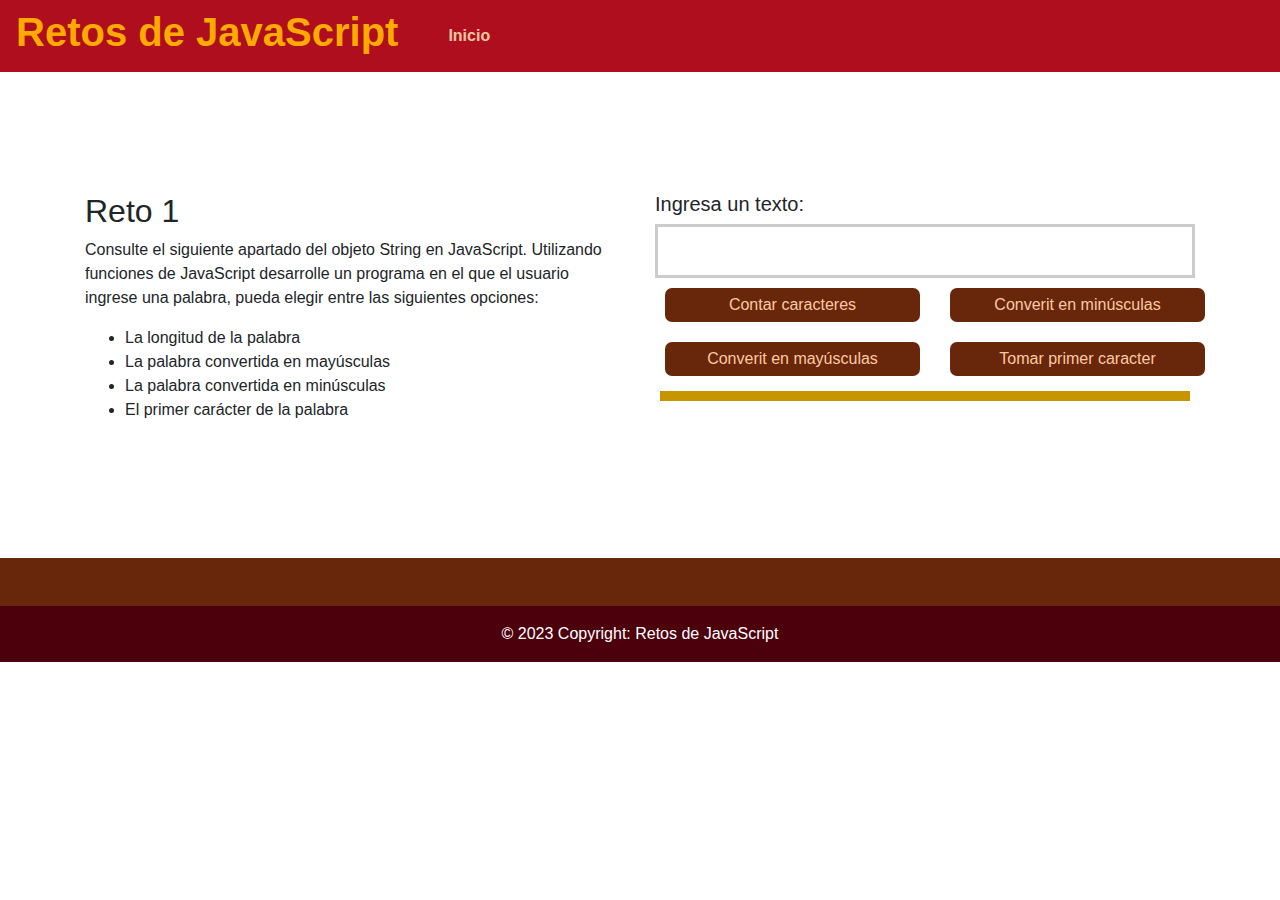
<file: Retos/views/Reto1.html>
<!DOCTYPE html>
<html lang="en">
<head>
    <meta charset="UTF-8">
    <meta http-equiv="X-UA-Compatible" content="IE=edge">
    <meta name="viewport" content="width=device-width, initial-scale=1.0">
    <title>Reto 1 - JavaScript</title>
    <link rel="stylesheet" href="../css/bootstrap.css">
</head>
<body>
    <header>
        <nav class="navbar navbar-expand-lg navbar-light navBar">
            <h1 class="tittle">Retos de JavaScript</h1>
    <div class="Options">
            <a href="../index.html" class="letterNAV barOptions"><b>Inicio</b></a>
    </div>
        </nav>
    </header>

    <div class="container">
        <br> <br> <br> <br> <br>
        <div class="row">
            <div class="col-md-6">
                <h2>Reto 1</h2>
                <p>Consulte el siguiente apartado del objeto String en JavaScript. Utilizando funciones de JavaScript desarrolle un programa en el que el usuario ingrese una palabra, pueda elegir entre las siguientes opciones:</p>
                <ul>
                    <li>La longitud de la palabra</li>
                    <li>La palabra convertida en mayúsculas</li>
                    <li>La palabra convertida en minúsculas</li>
                    <li>El primer carácter de la palabra</li>
                </ul>

            </div>
            <div class="col-md-6">
                <h5>Ingresa un texto:</h5>
                <input type="text" id="campoReto1" onchange="updated()">
                <div class="row">
                    <div class="col-md-6">
                        <button onclick="countingCharacters()" class="button2">Contar caracteres</button>
                        <button onclick="convertToUppercase()" class="button2">Converit en mayúsculas</button>
                    </div>
                    <div class="col-md-6">
                        <button onclick="convertToLowcase()" class="button2">Converit en minúsculas</button>
                        <button onclick="takeFirstCharacter()" class="button2">Tomar primer caracter</button>
                    </div>

                </div>
                
                

            <div class="viewEvent" id="viewEvent">

            </div>
            
            </div>
        </div>
    </div>

    <script src="../js/Retos.js"></script>

    <br> <br> <br> <br> <br>

    <footer class="bg-dark text-center text-white" >
        <div class=" p-4 pb-0" style="background-color: #68270b">

        </div>
        <div class="text-center p-3" style="background-color:#4c000c"> 
        © 2023 Copyright:
            <a class="text-white" href="Index.html">Retos de JavaScript</a>
        </div>
    </footer>
    
</body>
</html>
</file>
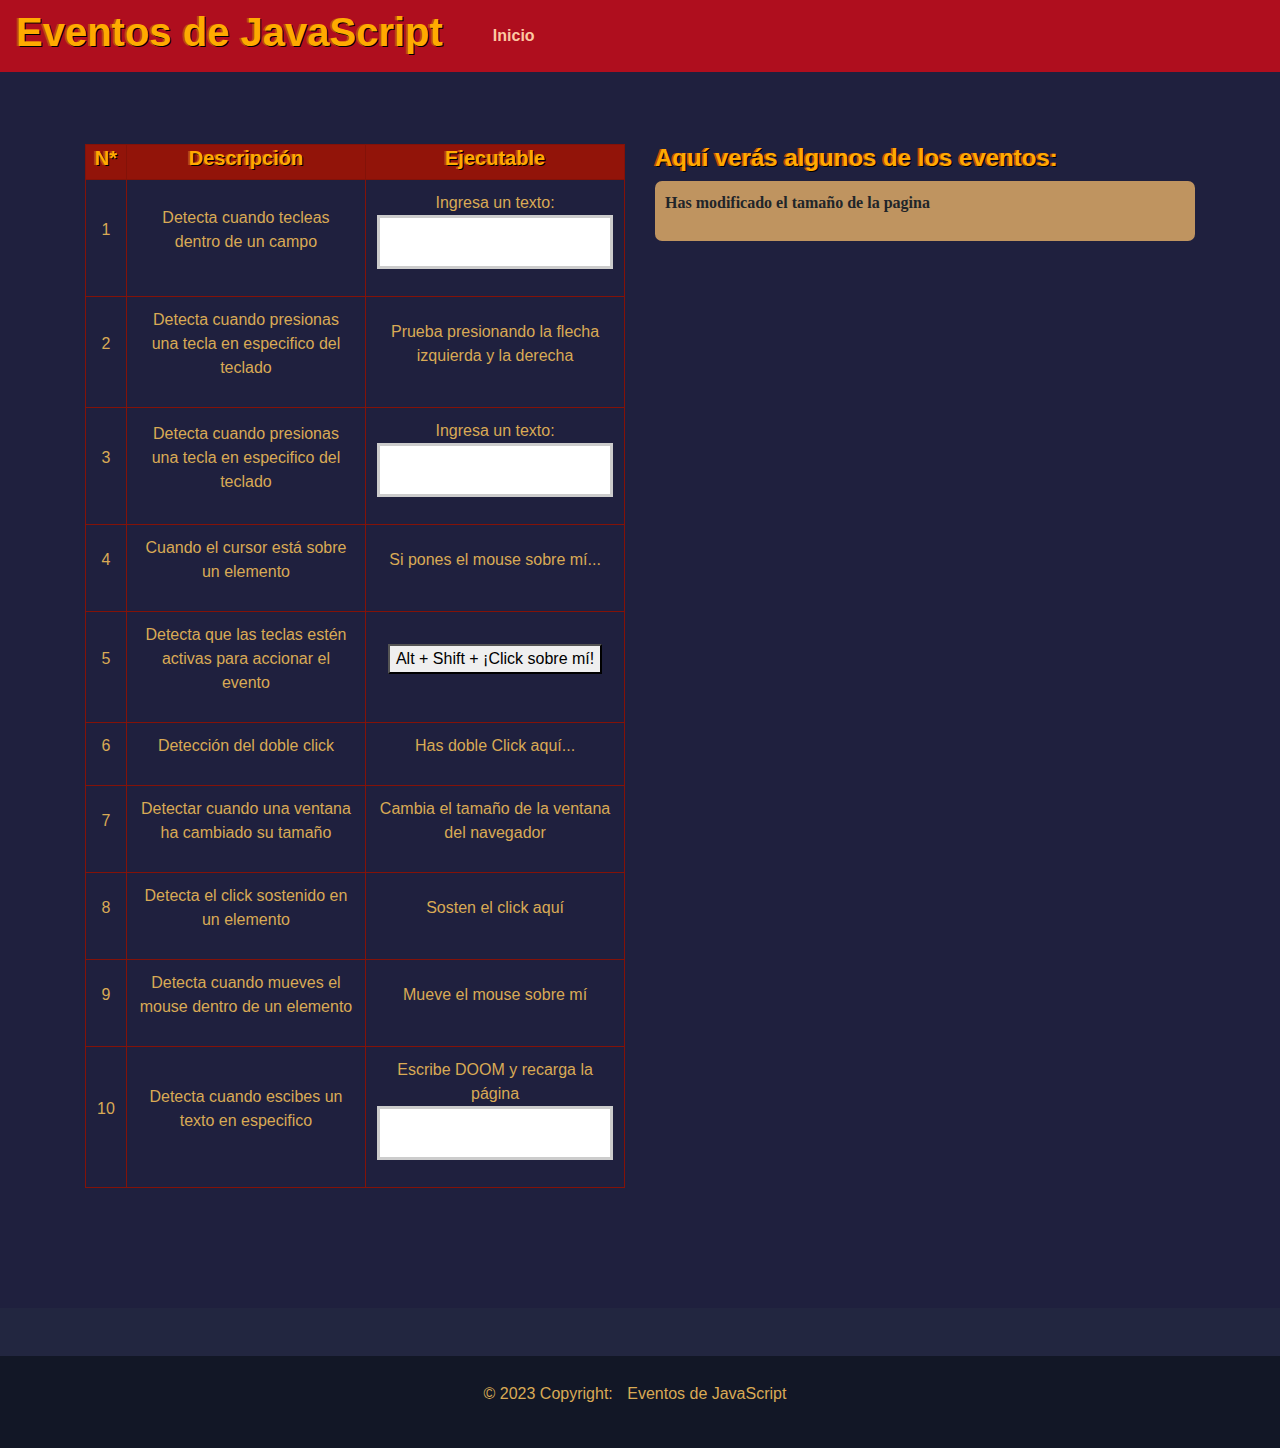
<file: Retos/views/Reto2.html>
<!DOCTYPE html>
<html lang="en">
<head>
    <meta charset="UTF-8">
    <meta http-equiv="X-UA-Compatible" content="IE=edge">
    <meta name="viewport" content="width=device-width, initial-scale=1.0">
    <title>Eventos JavaScript</title>
    <link rel="stylesheet" href="../css/reto2.css">
    <link rel="stylesheet" href="../css/bootstrap.css">
</head>
<body onload="onLoad()" class="body">

    <header>
        <nav class="navbar navbar-expand-lg navbar-light navBar" >
            <h1 class="tittle">Eventos de JavaScript</h1>
            <div class="Options">
                <a href="../index.html" class="letterNAV barOptions"><b>Inicio</b></a>
            </div>
        </nav>
    </header>

    <div class="container">
        <br> <br> <br>
    <div class="row" >
        <div class="col-md-6">
            <table border="1">
                <thead>
                <tr class="tableTittle">
                    <td><h5 class="tittle" >N*</h5></td>
                    <td><h5 class="tittle">Descripción</h5></td>
                    <td><h5 class="tittle">Ejecutable</h5></td>
                </tr>
                </thead>

                <tr>
                    <td><p class="text">1</p></td>
                    <td><p class="text">Detecta cuando tecleas dentro de un campo</p></td>
                    <td><p class="text">Ingresa un texto: <input type="text" onkeypress="pressKey()"></p></td>
                </tr>

                <tr>
                    <td><p class="text">2</p></td>
                    <td><p class="text">Detecta cuando presionas una tecla en especifico del teclado</p></td>
                    <td><p class="text"> Prueba presionando la flecha izquierda y la derecha </p></td>
                </tr>

                <tr>
                    <td><p class="text">3</p></td>
                    <td><p class="text">Detecta cuando presionas una tecla en especifico del teclado</p></td>
                    <td><p class="text">Ingresa un texto: <input type="text" id="fname" onchange="upperCase()"></p></td>
                </tr>

                <tr>
                    <td><p class="text">4</p></td>
                    <td><p class="text">Cuando el cursor está sobre un elemento</p></td>
                    <td><p onmouseover="mOver(this)" onmouseout="mOut(this)" class="text">Si pones el mouse sobre mí...</p></td>
                </tr>

                <tr>
                    <td><p class="text">5</p></td>
                    <td><p class="text">Detecta que las teclas estén activas para accionar el evento</p></td>
                    <td><p class="text"><button id="button">Alt + Shift + ¡Click sobre mí!</button></p></td>
                </tr>

                <tr>
                    <td><p class="text">6</p></td>
                    <td><p class="text">Detección del doble click</p></td>
                    <td><div id="dobleClick"><p class="text">Has doble Click aquí...</p></div></td>
                </tr>

                <tr>
                    <td><p class="text">7</p></td>
                    <td><p class="text">Detectar cuando una ventana ha cambiado su tamaño</p></td>
                    <td><p class="text">Cambia el tamaño de la ventana del navegador</p></td>
                </tr>

                <tr>
                    <td><p class="text">8</p></td>
                    <td><p class="text">Detecta el click sostenido en un elemento</p></td>
                    <td><p onmouseup="mouseUp()" onmousedown="mouseDown()" class="text">Sosten el click aquí</p></td>
                </tr>

                <tr>
                    <td><p class="text">9</p></td>
                    <td><p class="text">Detecta cuando mueves el mouse dentro de un elemento</p></td>
                    <td><div onmousemove="moveCursor()"><p class="text">Mueve el mouse sobre mí</p></div></td>
                </tr>

                <tr>
                    <td><p class="text">10</p></td>
                    <td><p class="text">Detecta cuando escibes un texto en especifico</p></td>
                    <td><p class="text">Escribe DOOM y recarga la página<input type="text" id="campo1" onchange="updateDoom()"></p></td>
                </tr>
            
            </table>
        </div>
    
        <div class="col-md-6">
            <h4 class="tittle">Aquí verás algunos de los eventos: </h4>
            <div class="actions" id="showActions">
            </div>

        </div>
    </div>
    
    </div>


    <script src="../js/reto2.js"></script>


    <br> <br> <br> <br> <br>

    <footer class="bg-dark text-center text-white" >
        <div class=" p-4 pb-0" style="background-color:  #222640">

        </div>
        <div class="text-center p-3" style="background-color: #121726"> 
            <p class="text"> © 2023 Copyright: <a class="text" href="Reto2.html">Eventos de JavaScript</a></p>
        </div>
    </footer>
    
</body>
</html>
</file>
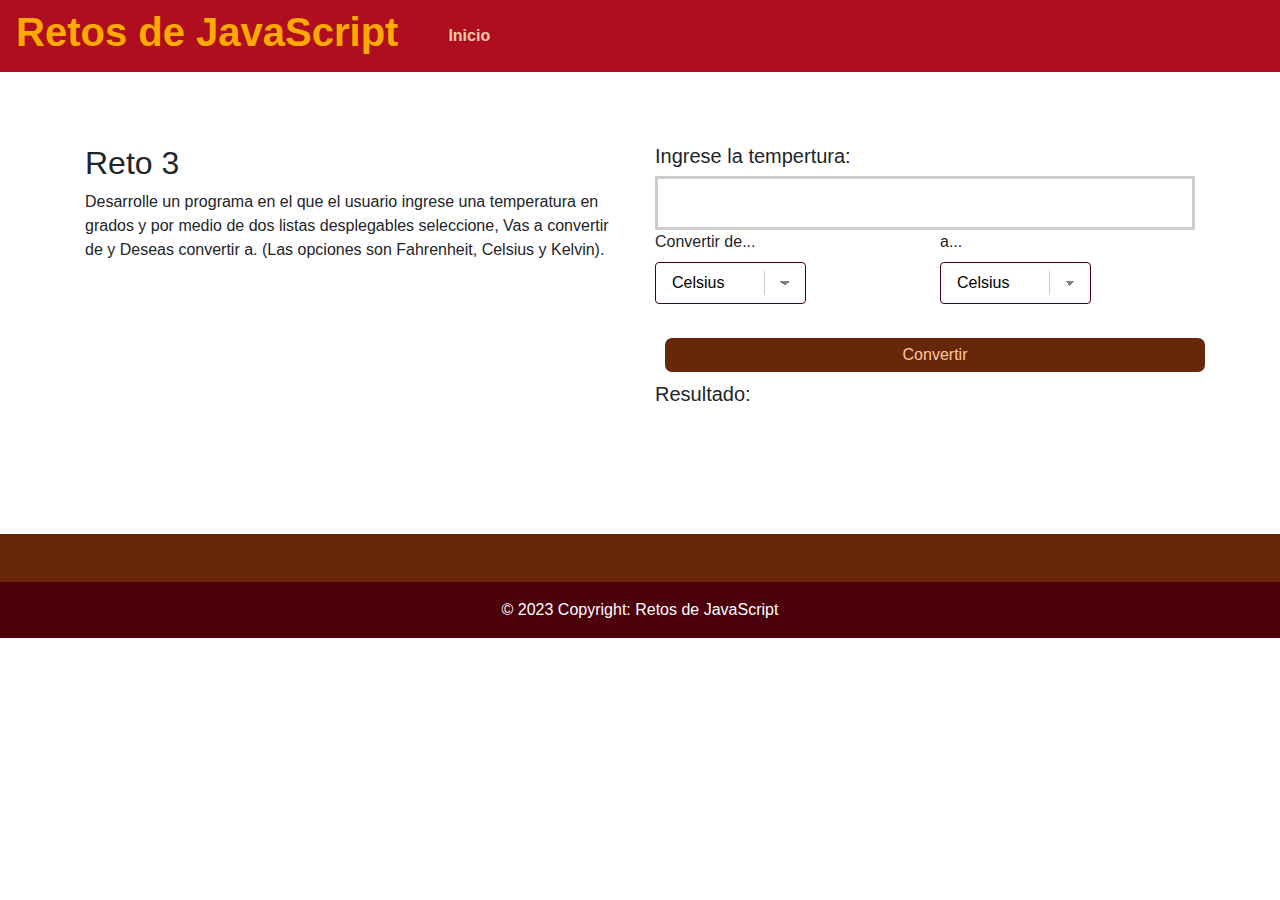
<file: Retos/views/Reto3.html>
<!DOCTYPE html>
<html lang="en">
<head>
    <meta charset="UTF-8">
    <meta http-equiv="X-UA-Compatible" content="IE=edge">
    <meta name="viewport" content="width=device-width, initial-scale=1.0">
    <title>Reto 3 - JavaScript</title>
    <link rel="stylesheet" href="../css/bootstrap.css">
</head>

<body>
    <header>
        <nav class="navbar navbar-expand-lg navbar-light navBar">
            <h1 class="tittle">Retos de JavaScript</h1>
    <div class="Options">
            <a href="../index.html" class="letterNAV barOptions"><b>Inicio</b></a>
    </div>
        </nav>
    </header>


    <div class="container">
        <br> <br> <br>
    <div class="row">
        <div class="col-md-6">
            <h2>Reto 3</h2>
            Desarrolle un programa en el que el usuario ingrese una temperatura en grados y por medio de dos listas desplegables seleccione, Vas a convertir de y Deseas convertir a. (Las opciones son Fahrenheit, Celsius y Kelvin).
        </div>
        <div class="col-md-6">
            <h5>Ingrese la tempertura:</h5>
            <input type="number" id="campoReto3">
        <br>
            <div class="row">
                <div class="col-md-6">
                    <label for="">Convertir de...</label>
                    <br>
                    <select name="from" id="from" onchange="">
                        <option value="fromTemp1">Celsius</option>
                        <option value="fromTemp2">Fahrenheit</option>
                        <option value="fromTemp3">Kelvin</option>
                    </select>
                </div>
                <div class="col-md-6">
                    <label for="">a...</label>
                    <br>
                    <select name="to" id="to" onchange="">
                        <option value="toTemp1">Celsius</option>
                        <option value="toTemp2">Fahrenheit</option>
                        <option value="toTemp3">Kelvin</option>
                    </select>
                </div>
            </div>
       
        <br>

            <button class="button2" onclick="convertTemperature()">Convertir</button>

        <br>
        
            <h5>Resultado:</h5>
            <div id="resultField"></div>
            
        </div>
    </div>
    </div>






<script src="../js/Retos.js"></script>

<br> <br> <br> <br> <br>

<footer class="bg-dark text-center text-white" >
    <div class=" p-4 pb-0" style="background-color: #68270b">

    </div>
    <div class="text-center p-3" style="background-color:#4c000c"> 
    © 2023 Copyright:
        <a class="text-white" href="Index.html">Retos de JavaScript</a>
    </div>
</footer>

</body>
</html>
</file>
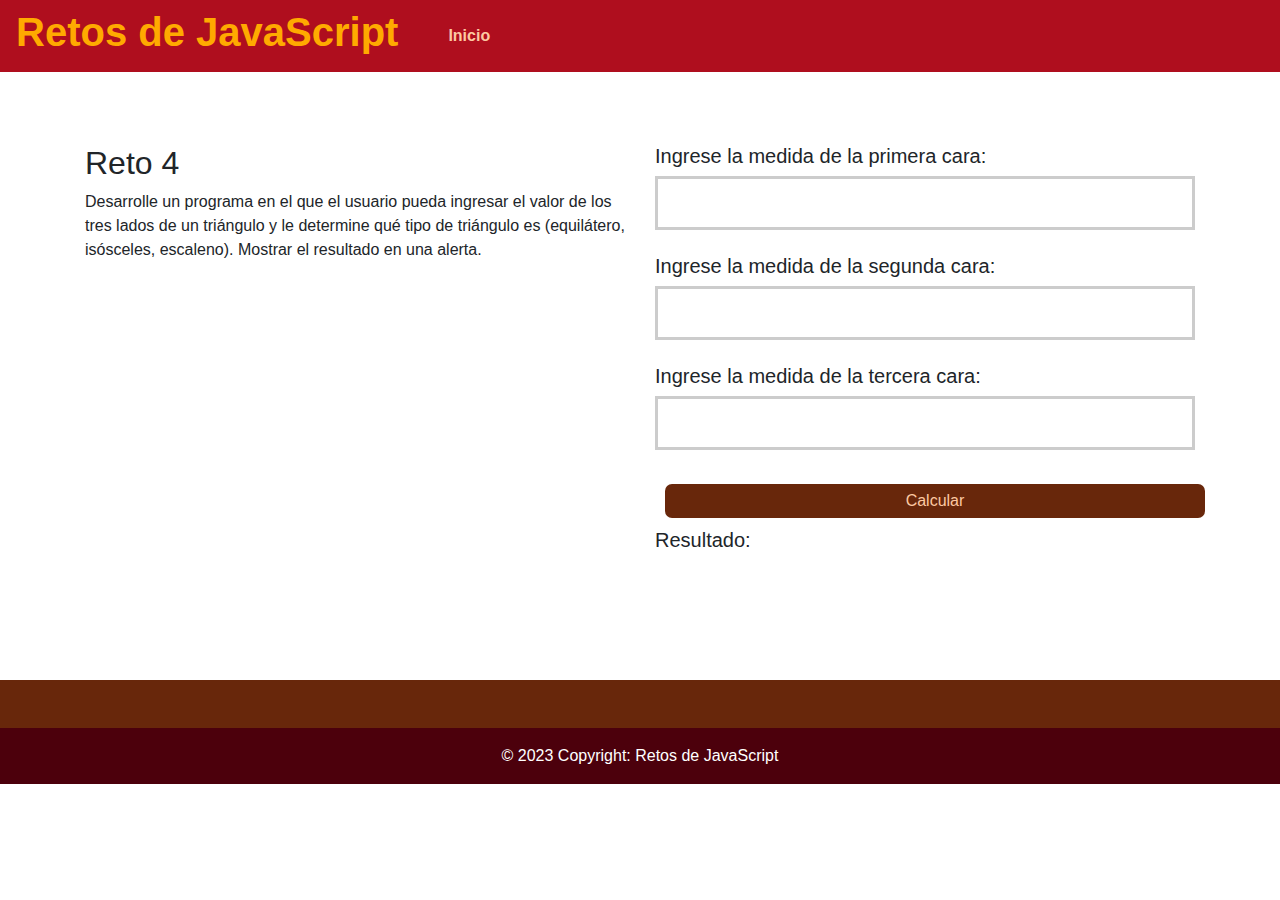
<file: Retos/views/Reto4.html>
<!DOCTYPE html>
<html lang="en">
<head>
    <meta charset="UTF-8">
    <meta http-equiv="X-UA-Compatible" content="IE=edge">
    <meta name="viewport" content="width=device-width, initial-scale=1.0">
    <title>Reto 4 - JavaScript</title>
    <link rel="stylesheet" href="../css/bootstrap.css">
</head>

<body>
    <header>
        <nav class="navbar navbar-expand-lg navbar-light navBar">
            <h1 class="tittle">Retos de JavaScript</h1>
    <div class="Options">
            <a href="../index.html" class="letterNAV barOptions"><b>Inicio</b></a>
    </div>
        </nav>
    </header>


    <div class="container">
        <br> <br> <br>
    <div class="row">
        <div class="col-md-6">
            <h2>Reto 4</h2>
            Desarrolle un programa en el que el usuario pueda ingresar el valor de los tres lados de un triángulo y le determine qué tipo de triángulo es (equilátero, isósceles, escaleno). Mostrar el resultado en una alerta.
        </div>
        <div class="col-md-6">
            <h5>Ingrese la medida de la primera cara:</h5>
            <input type="number" id="firstSide" onchange="updated4()">

            <br> <br>
            
            <h5>Ingrese la medida de la segunda cara:</h5>
            <input type="number" id="secondSide" onchange="updated4()">

            <br> <br>

            <h5>Ingrese la medida de la tercera cara:</h5>
            <input type="number" id="thirdSide" onchange="updated4()">
            
            <br> <br>

            <button class="button2" onclick="guessTriangle()">Calcular</button>

        <br>
        
            <h5>Resultado:</h5>
            <div id="resultField4"></div>
            
        </div>
    </div>
    </div>






<script src="../js/Retos.js"></script>

<br> <br> <br> <br> <br>

<footer class="bg-dark text-center text-white" >
    <div class=" p-4 pb-0" style="background-color: #68270b">

    </div>
    <div class="text-center p-3" style="background-color:#4c000c"> 
    © 2023 Copyright:
        <a class="text-white" href="Index.html">Retos de JavaScript</a>
    </div>
</footer>

</body>
</html>
</file>
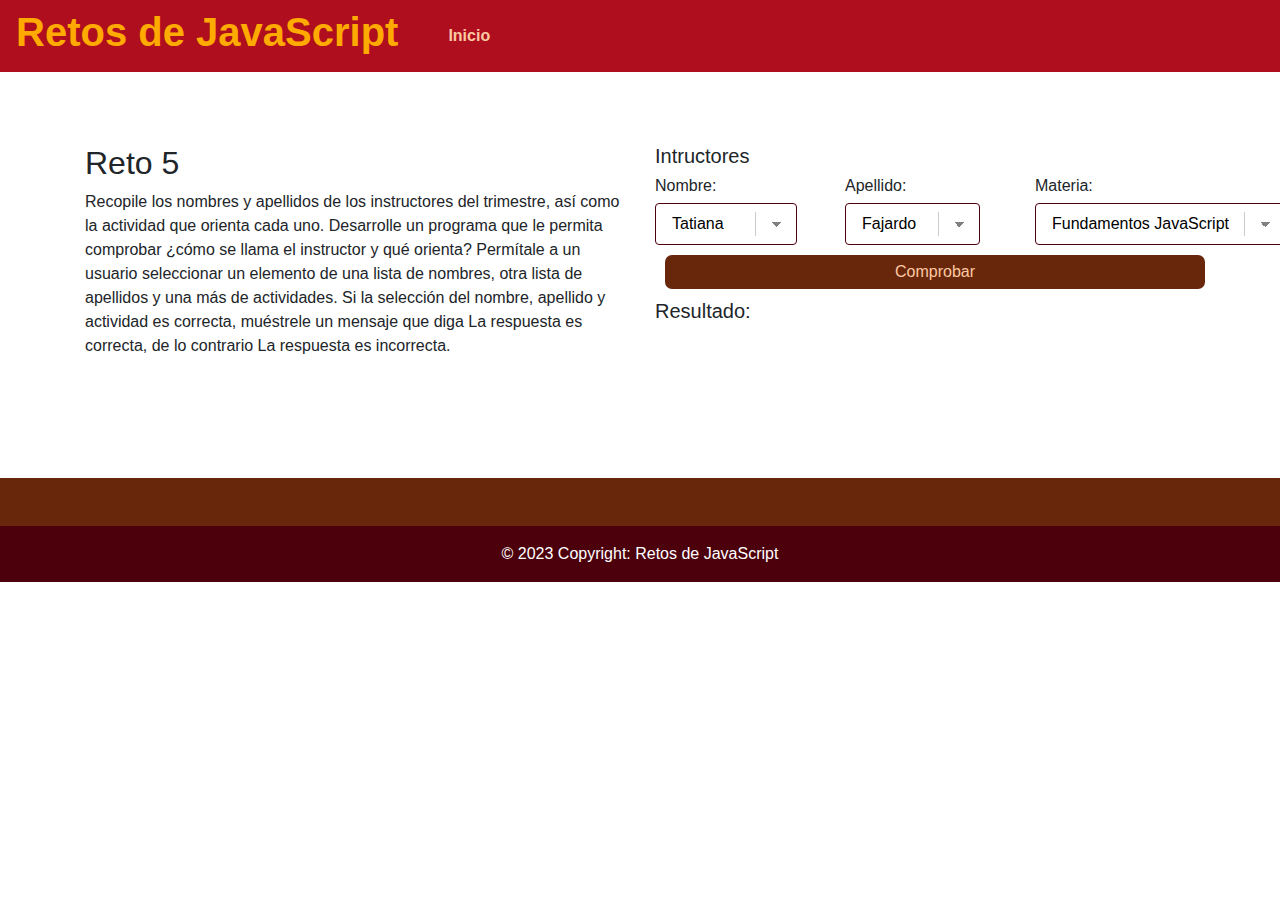
<file: Retos/views/Reto5.html>
<!DOCTYPE html>
<html lang="en">
<head>
    <meta charset="UTF-8">
    <meta http-equiv="X-UA-Compatible" content="IE=edge">
    <meta name="viewport" content="width=device-width, initial-scale=1.0">
    <title>Reto 5 - JavaScript</title>
    <link rel="stylesheet" href="../css/bootstrap.css">
</head>

<body>
    <header>
        <nav class="navbar navbar-expand-lg navbar-light navBar">
            <h1 class="tittle">Retos de JavaScript</h1>
    <div class="Options">
            <a href="../index.html" class="letterNAV barOptions"><b>Inicio</b></a>
    </div>
        </nav>
    </header>


    <div class="container">
        <br> <br> <br>
    <div class="row">
        <div class="col-md-6">
            <h2>Reto 5</h2>
            Recopile los nombres y apellidos de los instructores del trimestre, así como la actividad que orienta cada uno. Desarrolle un programa que le permita comprobar ¿cómo se llama el instructor y qué orienta? Permítale a un usuario seleccionar un elemento de una lista de nombres, otra lista de apellidos y una más de actividades. Si la selección del nombre, apellido y actividad es correcta, muéstrele un mensaje que diga La respuesta es correcta, de lo contrario La respuesta es incorrecta.
        </div>
        <div class="col-md-6">
            <h5>Intructores</h5>
            <div class="row">
                <div class="col-md-4">
                    <h6>Nombre:</h6>
                    <select name="name" id="name" onchange="updated5()">
                        <option value="1">Tatiana</option>
                        <option value="2">Jennifer</option>
                        <option value="3">Jonathan</option>
                        <option value="4">Lorena</option>
                        <option value="5">Margarita</option>
                        <option value="6">Paula</option>
                        <option value="7">Uldarico</option>
                    </select>
                </div>
                <div class="col-md-4">
                    <h6>Apellido:</h6>
                    <select name="lastName" id="lastName" onchange="updated5()">
                        <option value="2">Fajardo</option>
                        <option value="6">Romero</option>
                        <option value="7">Andrade</option>
                        <option value="5">Guarin</option>
                        <option value="4">Medina</option>
                        <option value="3">Espitia</option>
                        <option value="1">Cabrera</option>
                    </select>
                </div>
                <div class="col-md-4">
                    <h6>Materia:</h6>
                    <select name="subject" id="subject" onchange="updated5()">
                        <option value="2">Fundamentos JavaScript</option>
                        <option value="3">Consultas SQL y NoSQL</option>
                        <option value="2">Diseño de proyecto</option>
                        <option value="5">Prototipado de interfaz</option>
                        <option value="6">Emprenidmiento</option>
                        <option value="1">Java avanzado</option>
                        <option value="4">Comunicación</option>
                        <option value="7">Python básico</option>
                    </select>
                </div>
            </div>
       

            <button class="button2" onclick="verify()">Comprobar</button>

        <br>
        
            <h5>Resultado:</h5>
            <div id="resultField5"></div>
            
        </div>
    </div>
    </div>






<script src="../js/Retos.js"></script>

<br> <br> <br> <br> <br>

<footer class="bg-dark text-center text-white" >
    <div class=" p-4 pb-0" style="background-color: #68270b">

    </div>
    <div class="text-center p-3" style="background-color:#4c000c"> 
    © 2023 Copyright:
        <a class="text-white" href="Index.html">Retos de JavaScript</a>
    </div>
</footer>

</body>
</html>
</file>
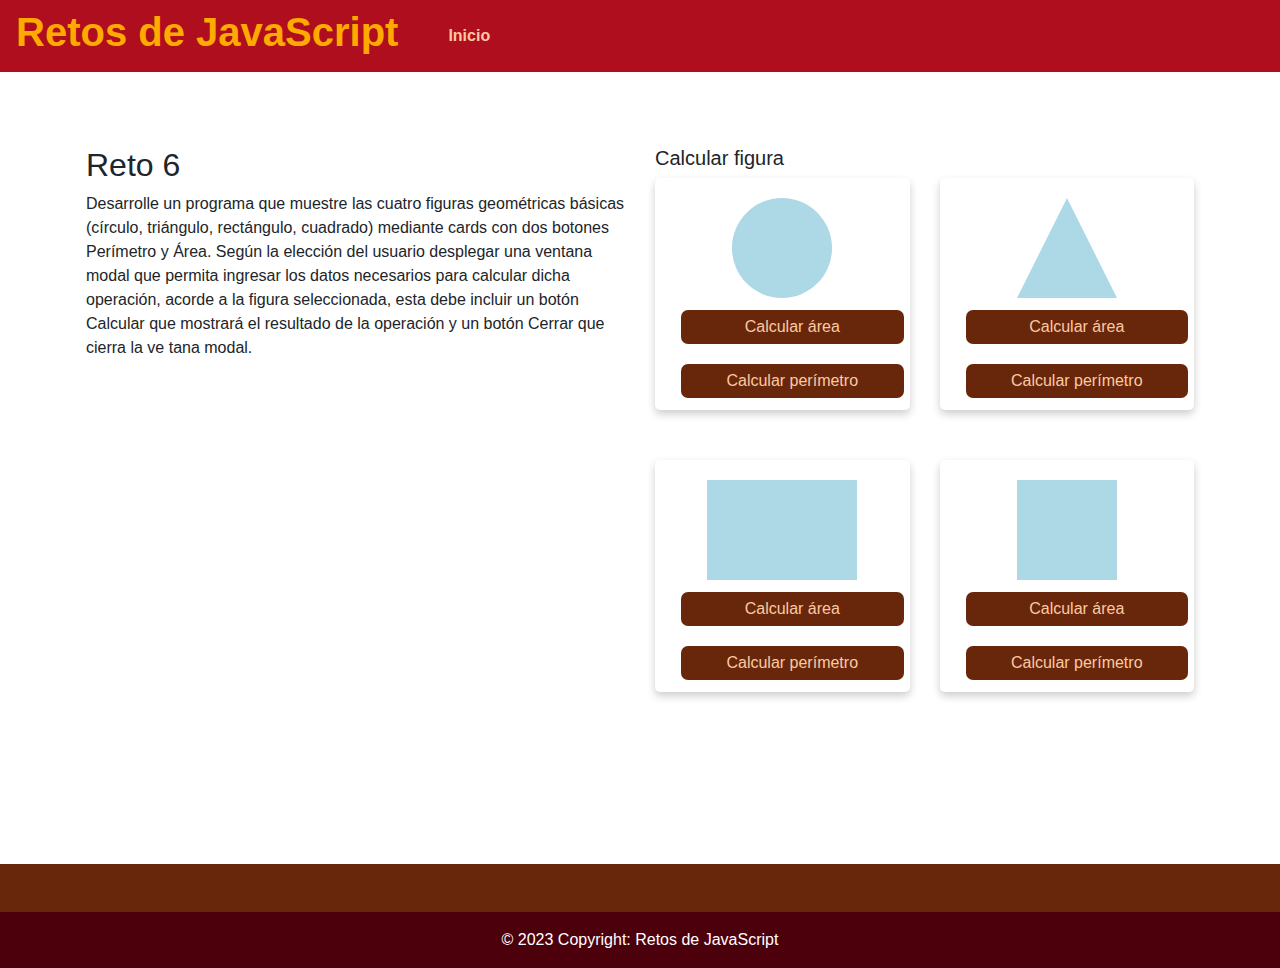
<file: Retos/views/Reto6.html>
<!DOCTYPE html>
<html lang="en">
<head>
    <meta charset="UTF-8">
    <meta http-equiv="X-UA-Compatible" content="IE=edge">
    <meta name="viewport" content="width=device-width, initial-scale=1.0">
    <title>Reto 6 - JavaScript</title>
    <link rel="stylesheet" href="../css/bootstrap.css">
    <link rel="stylesheet" href="../css/cardsAndModals.css">
</head>

<body>
    <header>
        <nav class="navbar navbar-expand-lg navbar-light navBar">
            <h1 class="tittle">Retos de JavaScript</h1>
    <div class="Options">
            <a href="../index.html" class="letterNAV barOptions"><b>Inicio</b></a>
    </div>
        </nav>
    </header>


    <div class="container">
        <br> <br> <br>
    <div class="row">
        <div class="col-md-6">
            <h2>Reto 6</h2>
            Desarrolle un programa que muestre las cuatro figuras geométricas básicas (círculo, triángulo, rectángulo, cuadrado) mediante cards con dos botones Perímetro y Área. Según la elección del usuario desplegar una ventana modal que permita ingresar los datos necesarios para calcular dicha operación, acorde a la figura seleccionada, esta debe incluir un botón Calcular que mostrará el resultado de la operación y un botón Cerrar que cierra la ve tana modal.
        </div>
        <div class="col-md-6">
            <h5>Calcular figura</h5>
            <div class="row">
                <div class="col-md-6">

                    <div class="cards">
                        <div class="circulo"></div>
                        <div class="container">
                            <button class="button2" onclick="openCircleAreaModal()">Calcular área</button>
                            <button class="button2" onclick="openCirclePerimeterModal()">Calcular perímetro</button>
                        </div>
                    </div>
                </div>

                <br> <br> <br>

                <div class="col-md-6">

                    <div class="cards">
                        <div class="triangulo"></div>
                        <div class="container">
                            <button class="button2" onclick="openTriangleAreaModal()">Calcular área</button>
                            <button class="button2" onclick="openTrianglePerimeterModal()">Calcular perímetro</button>
                        </div>
                    </div>
                </div>

                <br> <br> <br> 

                <div class="col-md-6">

                    <div class="cards">
                        <div class="rectangulo"></div>
                        <div class="container">
                            <button class="button2" onclick="openRectangleAreaModal()">Calcular área</button>
                            <button class="button2" onclick="openRectanglePerimeterModal()">Calcular perímetro</button>
                        </div>
                    </div>
                </div>

                <br> <br> <br>

                <div class="col-md-6">

                    <div class="cards">
                        <div class="cuadrado"></div>
                        <div class="container">
                            <button class="button2" onclick="openSquareAreaModal()">Calcular área</button>
                            <button class="button2" onclick="openSquarePerimeterModal()">Calcular perímetro</button>
                        </div>
                    </div>
                </div>
            </div>
            <div>

            </div>
        </div>
    </div>
</div>

    <!--Ventana modal del circulo-->
    <div id="modalWindowCircleArea" class="modalWindowCircleArea">
        <div class="modalContent">
            <h3>Calcular área</h3>
            <h6>Ingrese el radio del circulo:</h6>
            <input type="number" id="radiusArea">

            <h5>Resultado:</h5>
            <div id="resultField5CirleArea"></div>

            <button class="button2" onclick="calculateCircleArea()">Calcular</button>
            <button class="button2" onclick="closeCircleArea()">Cerrar</button>
        </div>
    </div>

    <div id="modalWindowCirclePerimeter" class="modalWindowCirclePerimeter">
        <div class="modalContent">
            <h3>Calcular perímetro</h3>
            <h6>Ingrese el radio del circulo:</h6>
            <input type="number" id="radiusPerimeter">

            <h5>Resultado:</h5>
            <div id="resultField5CirclePerimeter"></div>

            <button class="button2" onclick="calculateCirclePerimeter()">Calcular</button>
            <button class="button2" onclick="closeCirclePerimeter()">Cerrar</button>
        </div>
    </div>



    <!--Ventana modal del triangulo-->
    <div id="modalWindowTriangleArea" class="modalWindowTriangleArea">
        <div class="modalContent">
            <h3>Calcular área</h3>
            <h6>Ingrese la base del triangulo:</h6>
            <input type="number" id="baseArea">
            <h6>Ingrese la altura del triangulo:</h6>
            <input type="number" id="heightArea">

            <h5>Resultado:</h5>
            <div id="resultField5TriangleArea"></div>

            <button class="button2" onclick="calculateTriangleArea()">Calcular</button>
            <button class="button2" onclick="closeTriangleArea()">Cerrar</button>
        </div>
    </div>

    <div id="modalWindowTrianglePerimeter" class="modalWindowTrianglePerimeter">
        <div class="modalContent">
            <h3>Calcular Perimetro</h3>
            <h6>Ingrese uno de los lados del triangulo:</h6>
            <input type="number" id="side1Triangle">
            <h6>Ingrese uno de los lados del triangulo:</h6>
            <input type="number" id="side2Triangle">
            <h6>Ingrese uno de los lados del triangulo:</h6>
            <input type="number" id="side3Triangle">

            <h5>Resultado:</h5>
            <div id="resultField5TrianglePerimeter"></div>

            <button class="button2" onclick="calculateTrianglePerimeter()">Calcular</button>
            <button class="button2" onclick="closeTrianglePerimeter()">Cerrar</button>
        </div>
    </div>
    


    <!--Ventana modal del rectangulo-->
    <div id="modalWindowRectangleArea" class="modalWindowRectangleArea">
        <div class="modalContent">
            <h3>Calcular área</h3>
            <h6>Ingrese el largo del rectangulo:</h6>
            <input type="number" id="side1RectangleArea">
            <h6>Ingrese el ancho del rectangulo:</h6>
            <input type="number" id="side2RectangleArea">

            <h5>Resultado:</h5>
            <div id="resultField5RectangleArea"></div>

            <button class="button2" onclick="calculateRectangleArea()">Calcular</button>
            <button class="button2" onclick="closeRectangleArea()">Cerrar</button>
        </div>
    </div>

    <div id="modalWindowRectanglePerimeter" class="modalWindowRectanglePerimeter">
        <div class="modalContent">
            <h3>Calcular perímetro</h3>
            <h6>Ingrese el largo del rectangulo:</h6>
            <input type="number" id="side1RectanglePerimeter">
            <h6>Ingrese el ancho del rectangulo:</h6>
            <input type="number" id="side2RectanglePerimeter">

            <h5>Resultado:</h5>
            <div id="resultField5RectanglePerimeter"></div>

            <button class="button2" onclick="calculateRectanglePerimeter()">Calcular</button>
            <button class="button2" onclick="closeRectanglePerimeter()">Cerrar</button>
        </div>
    </div>



    <!--Ventana modal del cuadrado-->
    <div id="modalWindowSquareArea" class="modalWindowSquareArea">
        <div class="modalContent">
            <h3>Calcular área</h3>
            <h6>Ingrese una de las caras del cuadrado:</h6>
            <input type="number" id="side1SquareArea">

            <h5>Resultado:</h5>
            <div id="resultField5SquareArea"></div>

            <button class="button2" onclick="calculateSquareArea()">Calcular</button>
            <button class="button2" onclick="closeSquareArea()">Cerrar</button>
        </div>
    </div>

    <div id="modalWindowSquarePerimeter" class="modalWindowSquarePerimeter">
        <div class="modalContent">
            <h3>Calcular perímetro</h3>
            <h6>Ingrese una de las caras del cuadrado:</h6>
            <input type="number" id="side1SquarePerimeter">

            <h5>Resultado:</h5>
            <div id="resultField5SquarePerimeter"></div>

            <button class="button2" onclick="calculateSquarePerimeter()">Calcular</button>
            <button class="button2" onclick="closeSquareePerimeter()">Cerrar</button>
        </div>
    </div>




<script src="../js/Retos.js"></script>

<br> <br> <br> <br> <br>

<footer class="bg-dark text-center text-white" >
    <div class=" p-4 pb-0" style="background-color: #68270b">

    </div>
    <div class="text-center p-3" style="background-color:#4c000c"> 
    © 2023 Copyright:
        <a class="text-white" href="Index.html">Retos de JavaScript</a>
    </div>
</footer>

</body>
</html>

<!-- <input type="number" id="campoReto3" onchange="#()">
</file>
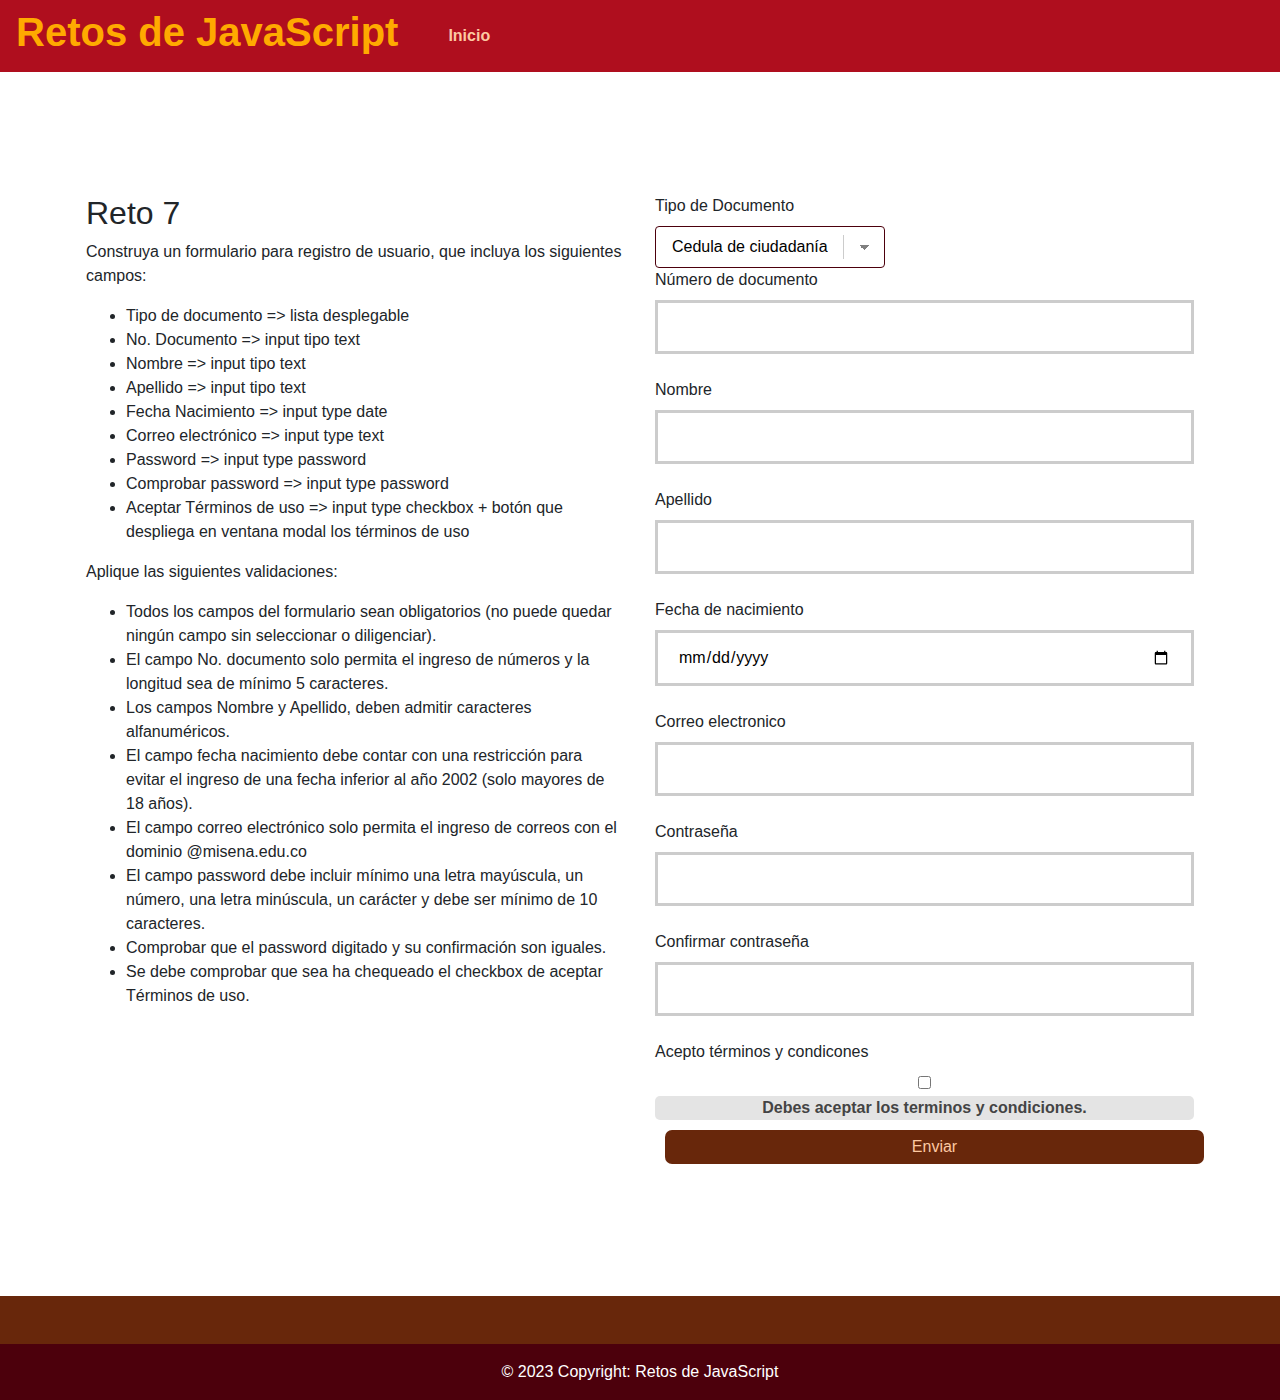
<file: Retos/views/Reto7.html>
<!DOCTYPE html>
<html lang="en">
<head>
    <meta charset="UTF-8">
    <meta http-equiv="X-UA-Compatible" content="IE=edge">
    <meta name="viewport" content="width=device-width, initial-scale=1.0">
    <title>Reto 7 - JavaScript</title>
    <link rel="stylesheet" href="../css/bootstrap.css">
    <link rel="stylesheet" href="../css/cardsAndModals.css">
</head>
<body>
    <header>
        <nav class="navbar navbar-expand-lg navbar-light navBar">
            <h1 class="tittle">Retos de JavaScript</h1>
    <div class="Options">
            <a href="../index.html" class="letterNAV barOptions"><b>Inicio</b></a>
    </div>
        </nav>
    </header>

    <div class="container">
        <br> <br> <br> <br> <br>
        <div class="row">
            <div class="col-md-6">
                <h2>Reto 7</h2>
                <p>Construya un formulario para registro de usuario, que incluya los siguientes campos: </p>
                <ul>
                    <li>Tipo de documento => lista desplegable</li>
                    <li>No. Documento => input tipo text</li>
                    <li>Nombre => input tipo text</li>
                    <li>Apellido => input tipo text</li>
                    <li>Fecha Nacimiento => input type date</li>
                    <li>Correo electrónico => input type text</li>
                    <li>Password => input type password</li>
                    <li>Comprobar password => input type password</li>
                    <li>Aceptar Términos de uso => input type checkbox + botón que despliega en ventana
                        modal los términos de uso</li>
                </ul>
                <p>Aplique las siguientes validaciones:</p>
                <ul>
                    <li>Todos los campos del formulario sean obligatorios (no puede quedar ningún
                        campo sin seleccionar o diligenciar).</li>
                    <li>El campo No. documento solo permita el ingreso de números y la longitud sea de
                        mínimo 5 caracteres.</li>
                    <li>Los campos Nombre y Apellido, deben admitir caracteres alfanuméricos.</li>
                    <li>El campo fecha nacimiento debe contar con una restricción para evitar el ingreso
                        de una fecha inferior al año 2002 (solo mayores de 18 años).</li>
                    <li>El campo correo electrónico solo permita el ingreso de correos con el dominio
                        @misena.edu.co</li>
                    <li>El campo password debe incluir mínimo una letra mayúscula, un número, una letra
                        minúscula, un carácter y debe ser mínimo de 10 caracteres.</li>
                    <li>Comprobar que el password digitado y su confirmación son iguales.</li>
                    <li>Se debe comprobar que sea ha chequeado el checkbox de aceptar Términos de uso.</li>
                </ul>

            </div>
            <div class="col-md-6">
                <form action="" class="form" id="formValidation" novalidate onsubmit="enviarFormulario()">
                    <label>Tipo de Documento</label>
                    <br>
                    <select name="typeID" id="typeID">
                        <option value="1">Cedula de ciudadanía</option>
                        <option value="2">Tarjeta de identidad</option>
                        <option value="3">Pasaporte</option>
                    </select>

                    <br>

                    <div id="numberID">
                        <label>Número de documento</label>
                        <input type="text" name="fieldNumberID" id="fieldNumberID">
                        <div class="warning"></div>
                    </div>

                    <br>

                    <div id="namme">
                        <label>Nombre</label>
                        <input type="text" name="fieldNamme" id="fieldNamme">
                        <div class="warning"></div>
                    </div>

                    <br>

                    <div id="lastName">
                        <label>Apellido</label>
                        <input type="text" name="fieldLastName" id="fieldLastName">
                        <div class="warning"></div>
                    </div>

                    <br>

                    <div id="birth">
                        <label>Fecha de nacimiento</label>
                        <input type="date" name="birthDate" id="birthDate" max="2002-01-01">
                        <div class="warning"></div>
                    </div>

                    <br>

                    <div id="email">
                        <label>Correo electronico</label>
                        <input type="text" name="fieldEmail" id="fieldEmail">
                        <div class="warning"></div>
                    </div>

                    <br>

                    <div id="password">
                        <label>Contraseña</label>
                        <input type="password" name="fieldPassword" id="fieldPassword">
                        <div class="warning"></div>
                    </div>

                    <br>

                    <div id="confirmPassword">
                        <label>Confirmar contraseña</label>
                        <input type="password" name="fieldConfirmPassword" id="fieldConfirmPassword">
                        <div class="warning"></div>
                    </div>

                    <br>

                    <div id="checkTerms">
                        <label>Acepto <a onclick="openUseTerms()">términos y condicones</a></label>
                        <input type="checkbox" name="checkboxTerms" id="checkboxTerms">
                        <div class="warning"></div>
                    </div>

                    <button type="submit" name="send" value="Enviar" class="button2">Enviar</button>
                </form>

            </div>
            
            </div>
        </div>
    </div>

    <div id="modalWindowUseTerms" class="modalWindowUseTerms">
        <div class="modalContent">
            <h3>Términos y condicones</h3>
            <p>Lorem ipsum dolor sit amet, consectetuer adipiscing elit. Aenean commodo ligula eget dolor. Aenean massa. Cum sociis natoque penatibus et magnis dis parturient montes, nascetur ridiculus mus. Donec quam felis, ultricies nec, pellentesque eu, pretium quis, sem. Nulla consequat massa quis enim. Donec pede justo, fringilla vel, aliquet nec, vulputate eget, arcu. In enim justo, rhoncus ut, imperdiet a, venenatis vitae, justo. Nullam dictum felis eu pede mollis pretium. Integer tincidunt.</p>
            <button class="button2" onclick="closeUseTerms()">Cerrar</button>
        </div>
        <br>
            <br>
            <br>
    </div>

    <script src="../js/reto7.js"></script>

    <br> <br> <br> <br> <br>

    <footer class="bg-dark text-center text-white" >
        <div class=" p-4 pb-0" style="background-color: #68270b">

        </div>
        <div class="text-center p-3" style="background-color:#4c000c"> 
        © 2023 Copyright:
            <a class="text-white" href="Index.html">Retos de JavaScript</a>
        </div>
    </footer>
    
</body>
</html>
</file>
<file: Retos/css/reto2.css>
.tittle {
    font-weight: bold;
    font-family: Candara Light;
    color:#F2AF5C;
    text-shadow: 1px 1px black, -2px 0px #BF4417;
  }
  
  .body {
    background-color: #1F203E;
  }
  
  .navBar {
    background-color: #121726;
  }
  
  .barOptions {
    margin-left: 50px;
  }
  
  
  .imagesFormat {
    border-radius: 20px;
    object-fit: cover;
  }
  
  
  .actions {
    background-color: #BF9460;
    font-family: Candara Light;
    font-weight: bold;
    border-radius: 7px;
    padding: 10px;
  
  }
  
  thead {
    text-align: center;
    background-color: #921409;
    font-weight: bold;
  }
  
  table, tr, td {
    border-color: #831208;
  }
  
  .text {
    padding: 10px;
    color: #D9AA55;
    text-align: center;
  }
  
  .text:hover {
    color: #D9AA55;
    text-align: center;
  }
</file>
<file: Retos/css/cardsAndModals.css>
/*Figuras*/

.circulo{
  background: lightblue;
  border-radius: 50%;
  width: 100px;
  height: 100px;

  margin: auto;
}

.triangulo {
  width: 0;
  height: 0;
  border-left: 50px solid transparent;
  border-right: 50px solid transparent;
  border-bottom: 100px solid lightblue;

  margin: auto;
}

.rectangulo {
  background: lightblue;
  width: 150px;
  height: 100px;

  margin: auto;
}

.cuadrado {
  background: lightblue;
  width: 100px;
  height: 100px;

  margin: auto;
}


/*Cards*/

.cards {
    box-shadow: 0 4px 8px 0 rgba(0,0,0,0.2);
    transition: 0.3s;
    border-radius: 5px;
    padding-top: 20px;
    margin-bottom: 50px;
  }
  
.cards:hover {
    box-shadow: 0 8px 16px 0 rgba(0,0,0,0.2);
  }
  

.container {
    padding: 2px 16px;
  }



/*Modal Contenido*/

.modalContent {
    background-color: grey;
    width: 20%;
    margin: auto;
    position: relative;
    padding: 1rem;
}


/*Modal Circulo*/

.modalWindowCircleArea {
    background-color: rgba(0, 0, 0, 0.887);
    width: 100%;
    height: 100%;
    position: fixed;
    z-index: 1;
    top: 0;
    overflow: auto;
    padding-top: 200px;
    color: white;
    display: none;
}

.modalWindowCirclePerimeter {
    background-color: rgba(0, 0, 0, 0.887);
    width: 100%;
    height: 100%;
    position: fixed;
    z-index: 1;
    top: 0;
    overflow: auto;
    padding-top: 200px;
    color: white;
    display: none;
}


/*Modal Triangulo*/

.modalWindowTriangleArea {
  background-color: rgba(0, 0, 0, 0.887);
  width: 100%;
  height: 100%;
  position: fixed;
  z-index: 1;
  top: 0;
  overflow: auto;
  padding-top: 200px;
  color: white;
  display: none;
}

.modalWindowTrianglePerimeter {
  background-color: rgba(0, 0, 0, 0.887);
  width: 100%;
  height: 100%;
  position: fixed;
  z-index: 1;
  top: 0;
  overflow: auto;
  padding-top: 200px;
  color: white;
  display: none;
}


/*Modal Rectangulo*/

.modalWindowRectangleArea {
  background-color: rgba(0, 0, 0, 0.887);
  width: 100%;
  height: 100%;
  position: fixed;
  z-index: 1;
  top: 0;
  overflow: auto;
  padding-top: 200px;
  color: white;
  display: none;
}

.modalWindowRectanglePerimeter {
  background-color: rgba(0, 0, 0, 0.887);
  width: 100%;
  height: 100%;
  position: fixed;
  z-index: 1;
  top: 0;
  overflow: auto;
  padding-top: 200px;
  color: white;
  display: none;
}


/*Modal Cuadrado*/

.modalWindowSquareArea {
  background-color: rgba(0, 0, 0, 0.887);
  width: 100%;
  height: 100%;
  position: fixed;
  z-index: 1;
  top: 0;
  overflow: auto;
  padding-top: 200px;
  color: white;
  display: none;
}

.modalWindowSquarePerimeter {
  background-color: rgba(0, 0, 0, 0.887);
  width: 100%;
  height: 100%;
  position: fixed;
  z-index: 1;
  top: 0;
  overflow: auto;
  padding-top: 200px;
  color: white;
  display: none;
}



/*Modal Terminos y condiciones*/

.modalWindowUseTerms {
  background-color: rgba(0, 0, 0, 0.887);
  width: 100%;
  height: 100%;
  position: fixed;
  z-index: 1;
  top: 0;
  overflow: auto;
  padding-top: 200px;
  color: white;
  display: none;
}
</file>
